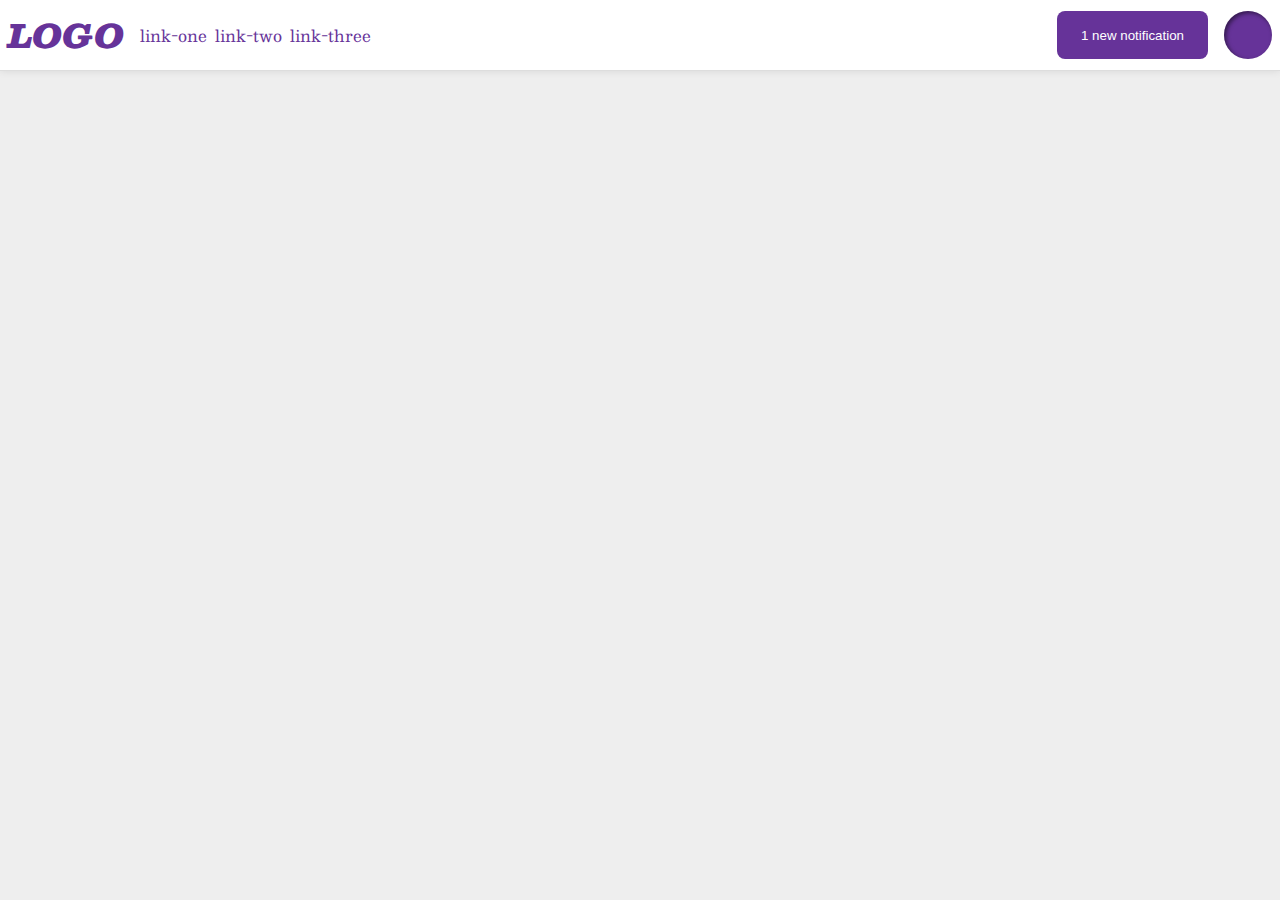
<file: flex/03-flex-header-2/index.html>
<!DOCTYPE html>
<html lang="en">
  <head>
    <meta charset="UTF-8">
    <meta http-equiv="X-UA-Compatible" content="IE=edge">
    <meta name="viewport" content="width=device-width, initial-scale=1.0">
    <title>Flex Header 2</title>
    <link rel="stylesheet" href="style.css">
  </head>
  <body>
    <div class="header">
      <div class="left-elements">
      <div class="logo">
        LOGO
      </div>
      <ul class="links">
        <li><a href="https://google.com">link-one</a></li>
        <li><a href="https://google.com">link-two</a></li>
        <li><a href="https://google.com">link-three</a></li>
      </ul>
      </div>
      <div class="right-elements">
      <button class="notifications">
        1 new notification
      </button>
      <div class="profile-image"></div>
      </div>
    </div>
  </body>
</html>
</file>
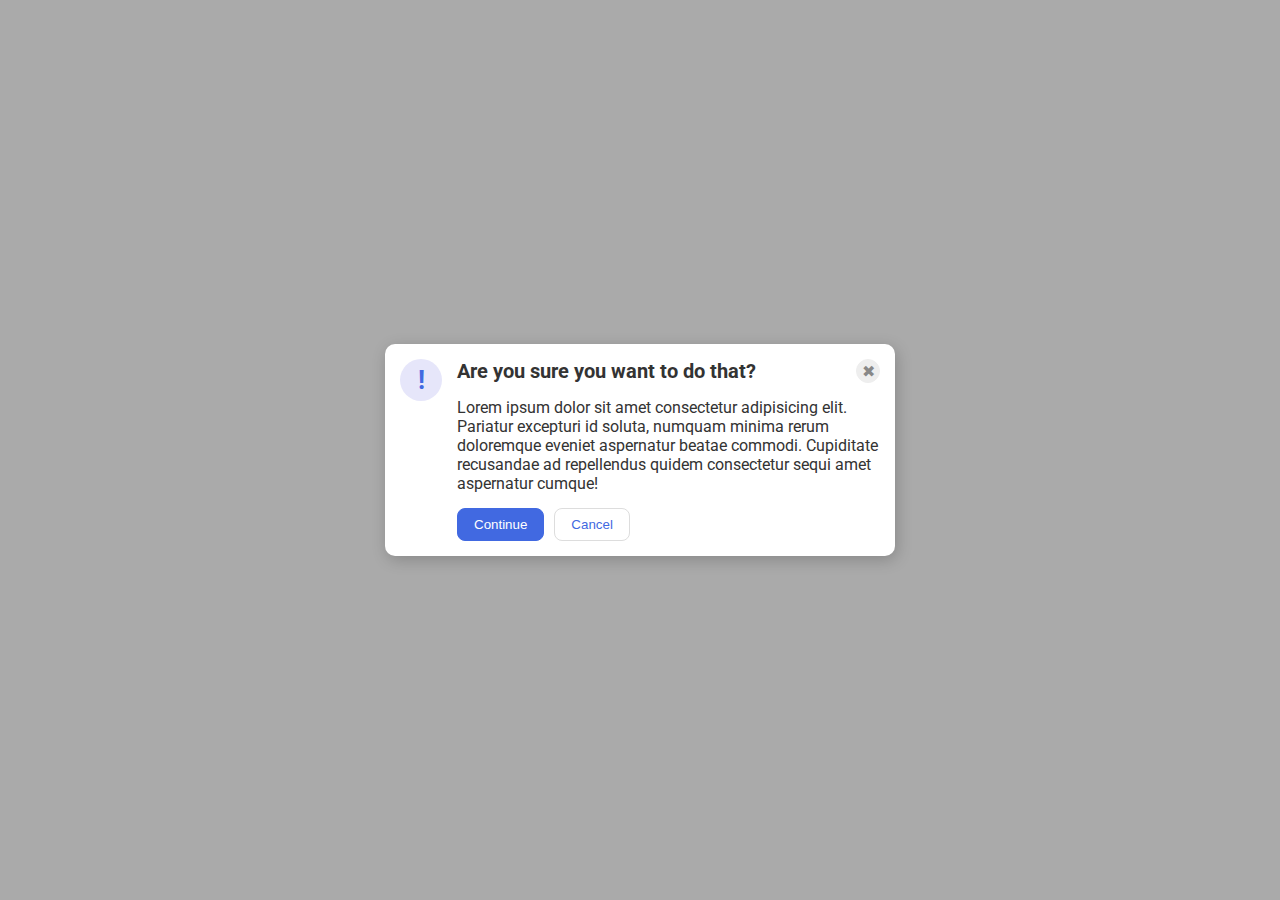
<file: flex/05-flex-modal/index.html>
<!DOCTYPE html>
<html lang="en">
  <head>
    <meta charset="UTF-8">
    <meta http-equiv="X-UA-Compatible" content="IE=edge">
    <meta name="viewport" content="width=device-width, initial-scale=1.0">
    <link rel="stylesheet" href="style.css">
    <title>Modal</title>
  </head>
  <body>
    <div class="modal">
        <div class="icon-container">
          <div class="icon">!</div>
        </div>
      <div class="box-elements">
        <div class="header">Are you sure you want to do that?
          <button class="close-button">✖</button>
        </div>
        <div class="text">Lorem ipsum dolor sit amet consectetur adipisicing elit. Pariatur excepturi id soluta, numquam minima rerum doloremque eveniet aspernatur beatae commodi. Cupiditate recusandae ad repellendus quidem consectetur sequi amet aspernatur cumque!</div>
        <div class="buttons">
          <button class="continue">Continue</button>
          <button class="cancel">Cancel</button>
        </div>
      </div>
    </div>
  </body>
</html>
</file>
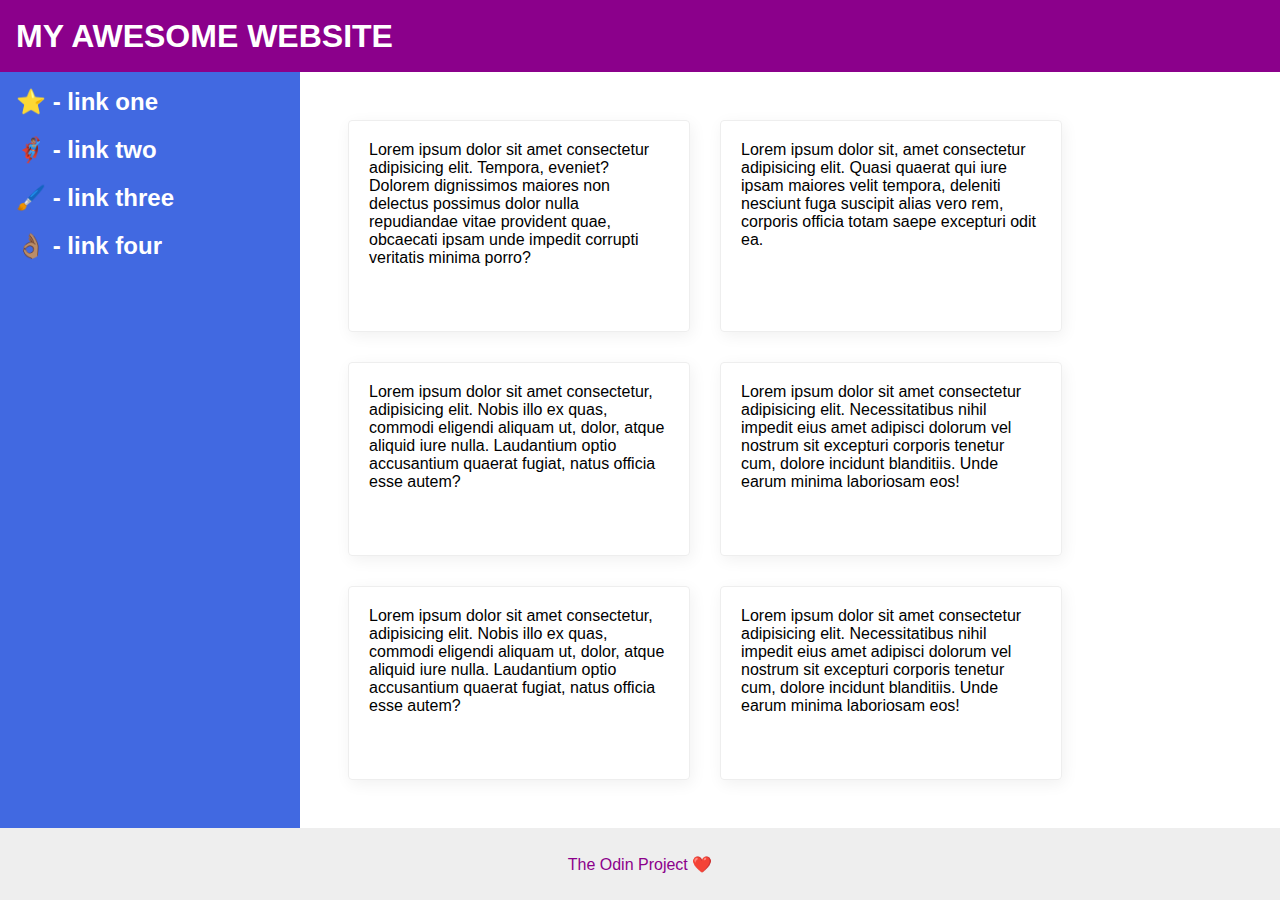
<file: flex/07-flex-layout-2/index.html>
<!DOCTYPE html>
<html lang="en">
  <head>
    <meta charset="UTF-8">
    <meta http-equiv="X-UA-Compatible" content="IE=edge">
    <meta name="viewport" content="width=device-width, initial-scale=1.0">
    <title>The Holy Grail</title>
    <link rel="stylesheet" href="style.css">
  </head>
  <body>
    <div class="header">
      MY AWESOME WEBSITE
    </div>
    <div class="content">
      <div class="sidebar">
        <ul>
          <li><a href="#">⭐ - link one</a></li>
          <li><a href="#">🦸🏽‍♂️ - link two</a></li>
          <li><a href="#">🖌️ - link three</a></li>
          <li><a href="#">👌🏽 - link four</a></li>
        </ul>
      </div>
      <div class="cards">
        <div class="card">Lorem ipsum dolor sit amet consectetur adipisicing elit. Tempora, eveniet? Dolorem dignissimos maiores non delectus possimus dolor nulla repudiandae vitae provident quae, obcaecati ipsam unde impedit corrupti veritatis minima porro?</div>
        <div class="card">Lorem ipsum dolor sit, amet consectetur adipisicing elit. Quasi quaerat qui iure ipsam maiores velit tempora, deleniti nesciunt fuga suscipit alias vero rem, corporis officia totam saepe excepturi odit ea.</div>
        <div class="card">Lorem ipsum dolor sit amet consectetur, adipisicing elit. Nobis illo ex quas, commodi eligendi aliquam ut, dolor, atque aliquid iure nulla. Laudantium optio accusantium quaerat fugiat, natus officia esse autem?</div>
        <div class="card">Lorem ipsum dolor sit amet consectetur adipisicing elit. Necessitatibus nihil impedit eius amet adipisci dolorum vel nostrum sit excepturi corporis tenetur cum, dolore incidunt blanditiis. Unde earum minima laboriosam eos!</div>
        <div class="card">Lorem ipsum dolor sit amet consectetur, adipisicing elit. Nobis illo ex quas, commodi eligendi aliquam ut, dolor, atque aliquid iure nulla. Laudantium optio accusantium quaerat fugiat, natus officia esse autem?</div>
        <div class="card">Lorem ipsum dolor sit amet consectetur adipisicing elit. Necessitatibus nihil impedit eius amet adipisci dolorum vel nostrum sit excepturi corporis tenetur cum, dolore incidunt blanditiis. Unde earum minima laboriosam eos!</div>
      </div>  
    </div>
    <div class="footer">
      The Odin Project ❤️
    </div>
  </body>
</html>
</file>
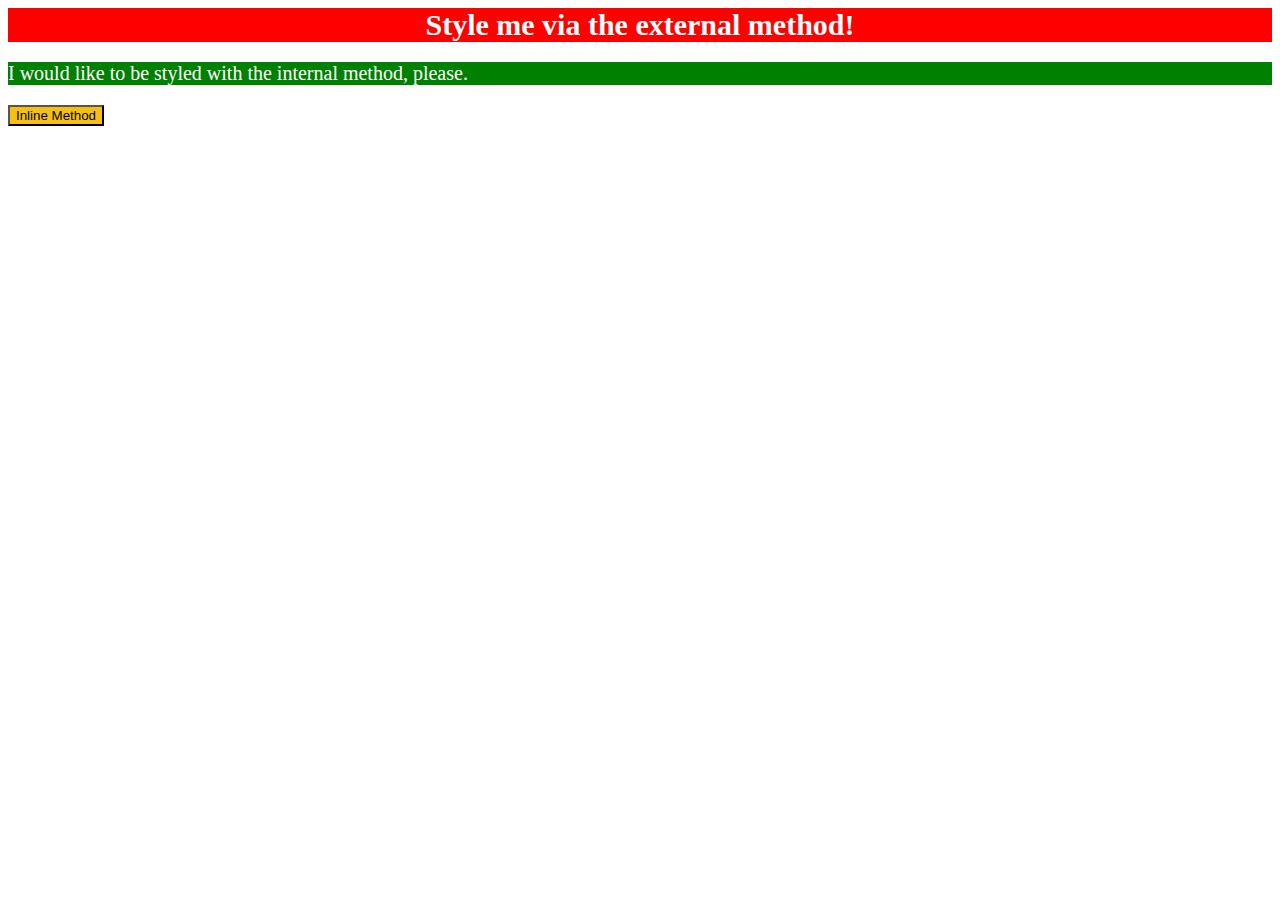
<file: foundations/01-css-methods/index.html>
<!DOCTYPE html>
<html lang="en">
  <head>
    <style>
      p{
        background-color: green;
        color: white;
        font-size: 20px;
        font-weight: 500;
      }
    </style>
    <link rel="stylesheet" href="./styles.css">
    <meta charset="UTF-8">
    <meta http-equiv="X-UA-Compatible" content="IE=edge">
    <meta name="viewport" content="width=device-width, initial-scale=1.0">
    <title>Methods for Adding CSS</title>
  </head>
  <body>
    <div>Style me via the external method!</div>
    <p>I would like to be styled with the internal method, please.</p>
    <button style="background-color: rgb(245, 192, 18);">Inline Method</button>
  </body>
</html>
</file>
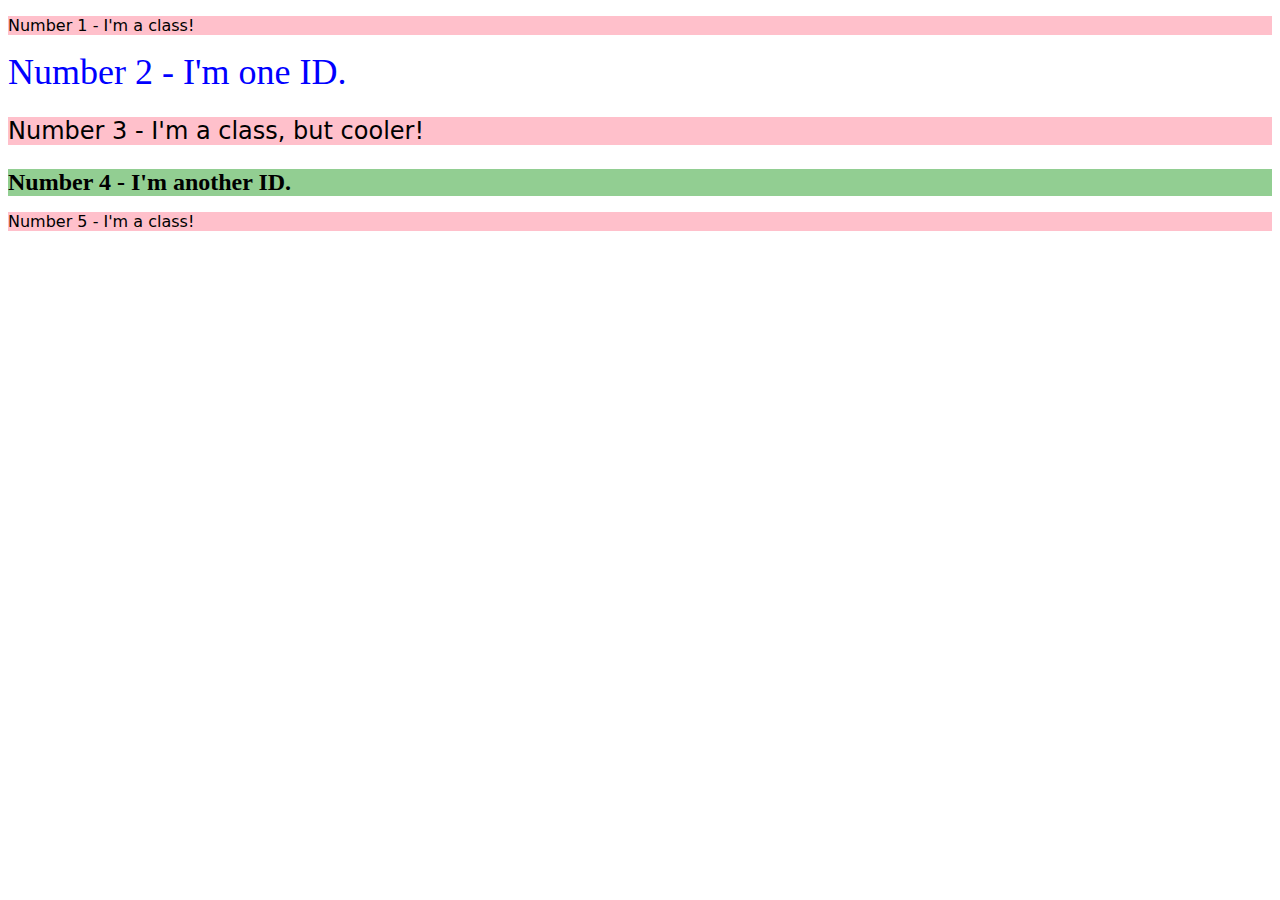
<file: foundations/02-class-id-selectors/index.html>
<!DOCTYPE html>
<html lang="en">
  <head>
    <meta charset="UTF-8">
    <meta http-equiv="X-UA-Compatible" content="IE=edge">
    <meta name="viewport" content="width=device-width, initial-scale=1.0">
    <title>Class and ID Selectors</title>
    <link rel="stylesheet" href="style.css">
  </head>
  <body>
    <p class="odd-number">Number 1 - I'm a class!</p>
    <div id="second-element">Number 2 - I'm one ID.</div>
    <p class="odd-number" style="font-size: 24px;">Number 3 - I'm a class, but cooler!</p>
    <div id="fourth-element">Number 4 - I'm another ID.</div>
    <p class="odd-number">Number 5 - I'm a class!</p>
  </body>
</html>
</file>
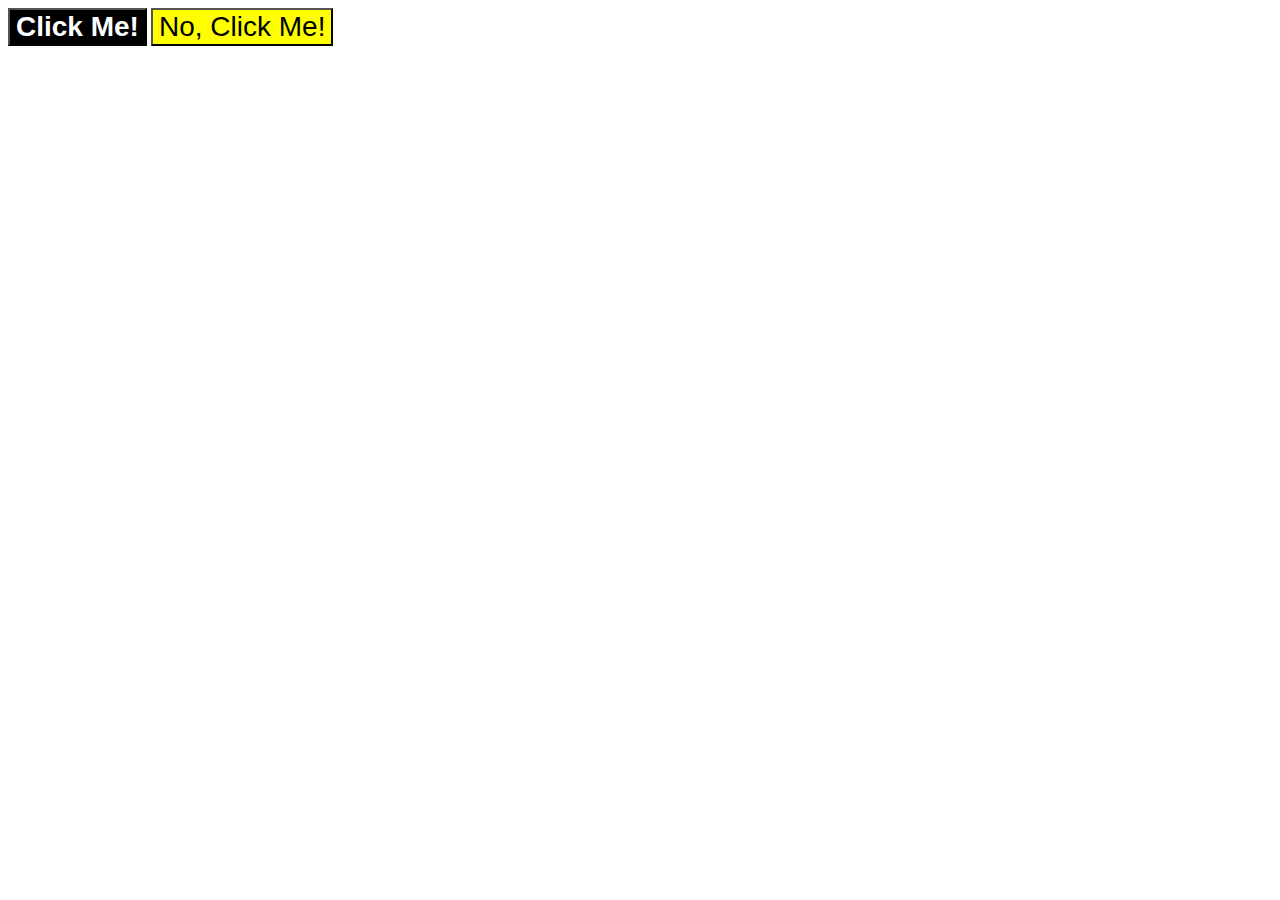
<file: foundations/03-grouping-selectors/index.html>
<!DOCTYPE html>
<html lang="en">
  <head>
    <meta charset="UTF-8">
    <meta http-equiv="X-UA-Compatible" content="IE=edge">
    <meta name="viewport" content="width=device-width, initial-scale=1.0">
    <title>Grouping Selectors</title>
    <link rel="stylesheet" href="style.css">
  </head>
  <body>
    <button class="black">Click Me!</button>
    <button class="yellow">No, Click Me!</button>
  </body>
</html>
</file>
<file: flex/03-flex-header-2/style.css>
/* this is some magical font-importing.  
you'll learn about it later. */
@import url('https://fonts.googleapis.com/css2?family=Besley:ital,wght@0,400;1,900&display=swap');

body {
  margin: 0;
  background: #eee;
  font-family: Besley, serif;
}

.header {
  background: white;
  border-bottom: 1px solid #ddd;
  box-shadow: 0 0 8px rgba(0,0,0,.1);
  display: flex;
  justify-content: space-between;
  align-items: center;
  padding: 8px;
}

.profile-image {
  background: rebeccapurple;
  box-shadow: inset 2px 2px 4px rgba(0,0,0,.5);
  border-radius: 50%;
  width: 48px;
  height: 48px;
}

.logo {
  color: rebeccapurple;
  font-size: 32px;
  font-weight: 900;
  font-style: italic;
}

.left-elements, .right-elements{
  display: flex;
  gap: 16px;
}

button {
  border: none;
  border-radius: 8px;
  background: rebeccapurple;
  color: white;
  padding: 8px 24px;
}

a {
  /* this removes the line under our links */
  text-decoration: none;
  color: rebeccapurple;
}

ul {
  margin: 0;
  padding: 0;
  list-style-type: none;
  display: flex;
  gap: 8px;
  align-items: center;
}
</file>
<file: flex/05-flex-modal/style.css>
@import url('https://fonts.googleapis.com/css2?family=Roboto:wght@400;700&display=swap');

html, body {
  height: 100%;
}

body {
  font-family: Roboto, sans-serif;
  margin: 0;
  background: #aaa;
  color: #333;
  /* I'll give you this one for free lol */
  display: flex;
  align-items: center;
  justify-content: center;
}

.modal {
  background: white;
  width: 480px;
  border-radius: 10px;
  box-shadow: 2px 4px 16px rgba(0,0,0,.2);
  display: flex;
  padding: 15px;
}

.box-elements{
  display: flex;
  flex-direction: column;
  gap: 15px;
}

.icon-container{
  display: flex;
  margin-right: 15px;
}

.header{
  display: flex;
  justify-content: space-between;
  font-size: 20px;
  font-weight: bold;
}

.text{
  display: flex;
}

.buttons{
  display: flex;
  gap: 10px;
}

.icon {
  color: royalblue;
  font-size: 26px;
  font-weight: 700;
  background: lavender;
  width: 42px;
  height: 42px;
  border-radius: 50%;
  display: flex;
  align-items: center;
  justify-content: center;
}

.close-button {
  background: #eee;
  border-radius: 50%;
  color: #888;
  font-weight: 400;
  font-size: 16px;
  height: 24px;
  width: 24px;
  display: flex;
  align-items: center;
  justify-content: center;
  border: 1px solid #eee;
  padding: 0;
}

button {
  cursor: pointer;
  padding: 8px 16px;
  border-radius: 8px;
}

button.continue {
  background: royalblue;
  border: 1px solid royalblue;
  color: white;
}

button.cancel {
  background: white;
  border: 1px solid #ddd;
  color: royalblue;
}
</file>
<file: flex/07-flex-layout-2/style.css>
body {
  font-family: -apple-system, BlinkMacSystemFont, 'Segoe UI', Roboto, Oxygen, Ubuntu, Cantarell, 'Open Sans', 'Helvetica Neue', sans-serif;
  margin: 0;
  min-height: 100vh;
  display: flex;
  flex-direction: column;
}

ul{
  list-style: none;
  margin: 0;
  padding: 0;
  display: flex;
  flex-direction: column;
  gap: 20px;
}

a{
  text-decoration: none;
  color: white;
  font-weight: bold;
  font-size: 24px;
}

.header {
  height: 72px;
  background: darkmagenta;
  color: white;
  display: flex;
  align-items: center;
  padding-left: 16px;
  font-size: 32px;
  font-weight: 900;
}

.footer {
  height: 72px;
  background: #eee;
  color: darkmagenta;
  display: flex;
  justify-content: center;
  align-items: center;
}

.sidebar {
  width: 300px;
  background: royalblue;
  box-sizing: border-box;
  padding: 16px;
  flex: 0 0 auto;
}

.content{
  display: flex;
  flex: 1;
}

.cards{
  display: flex;
  flex-wrap: wrap;
  padding: 48px;
  gap: 30px;
}

.card {
  border: 1px solid #eee;
  box-shadow: 2px 4px 16px rgba(0,0,0,.06);
  border-radius: 4px;
  width: 300px;
  display: flex;
  padding: 20px;
}
</file>
<file: foundations/01-css-methods/styles.css>
div{
    text-align: center;
    background-color: red;
    font-size: 30px;
    color: white;
    font-weight: 700;
}
</file>
<file: foundations/02-class-id-selectors/style.css>
.odd-number{
    background-color: pink;
    font-family: Verdana, "DejaVu Sans", sans-serif;
}

#second-element{
    color: blue;
    font-size: 36px;
}

#fourth-element{
    background-color: rgb(146, 206, 146);
    font-size: 24px;
    font-weight: bold;
}
</file>
<file: foundations/03-grouping-selectors/style.css>
.black,
.yellow {
    font-size: 28px;
    font-family: Helvetica, 'Times New Roman', sans-serif;
}

.black {
    background-color: black;
    color:white;
    font-weight: bold;
}

.yellow {
    background-color: yellow;
}
</file>
